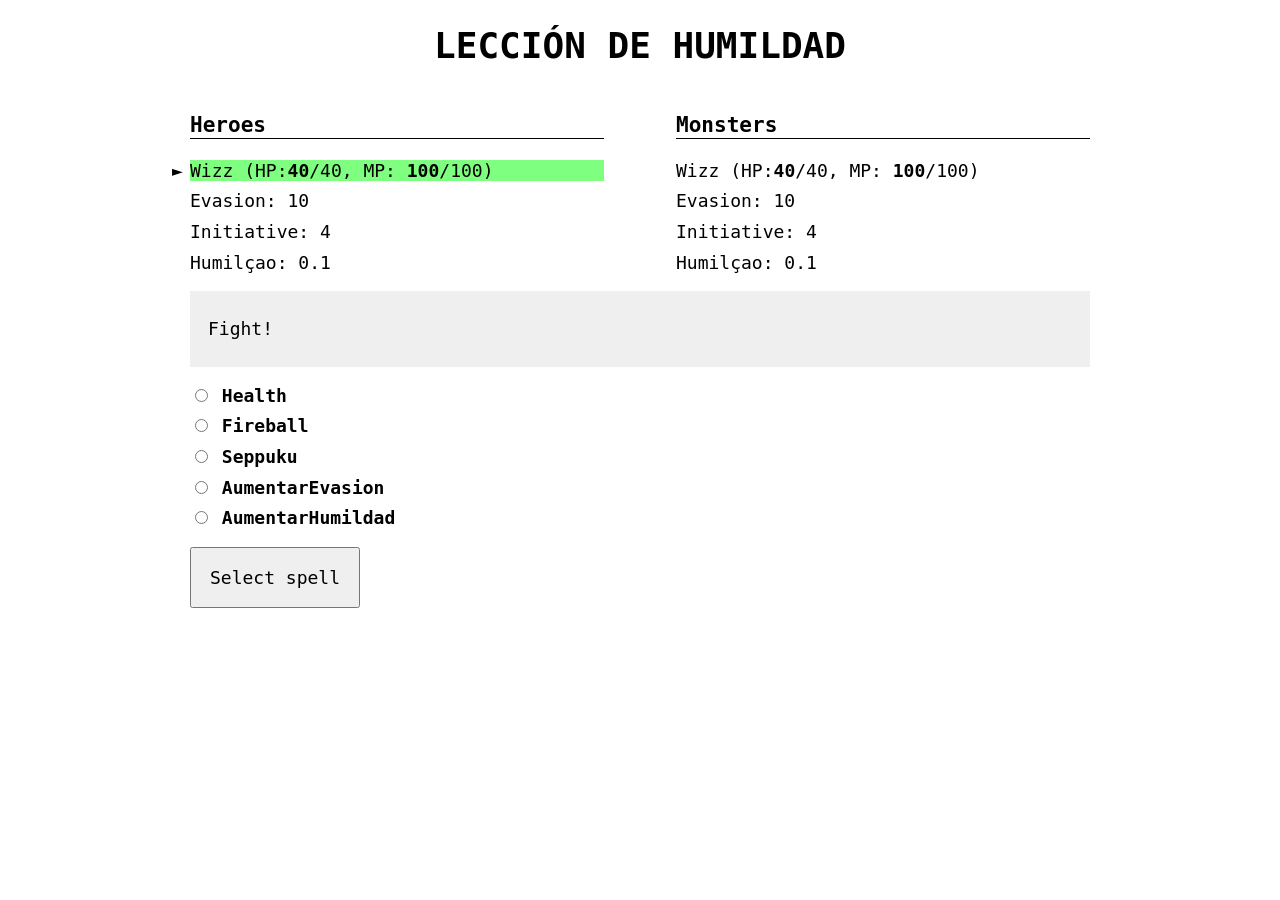
<file: index.html>
<!doctype html>
<html>
<head>
    <title>Batalla RPG</title>
    <meta charset="utf-8">

    <link rel="stylesheet" href="styles.css" type="text/css">

    <script src="js/main.js"></script>
</head>
<body>
    <h1>LECCIÓN DE HUMILDAD</h1>
    <main>
        <section class="parties">
            <section id="heroes" class="party">
                <h1>Heroes</h1>
                <ul class="character-list"></ul>
            </section>
            <section id="monsters" class="party">
                <h1>Monsters</h1>
                <ul class="character-list"></ul>
            </section>
        </section><!-- parties -->

        <section class="info">
            <p id="battle-info">Fight!</p>
        </section><!-- info -->

        <section class="battle-menu">
            

            <form name="select-spell" style="display:inline">
                <ul class="choices"></ul>

                <p><button type="submit">Select spell</button> 
                </p>
            </form>

            <form name="select-target" style="display:inline">
                <ul class="choices"></ul>

                <p><button type="submit">Select target</button> or
                    <a href="#" class="cancel">Cancel</a>
                </p>
            </form>
        </section>
    </main>
</body>
</html>
</file>
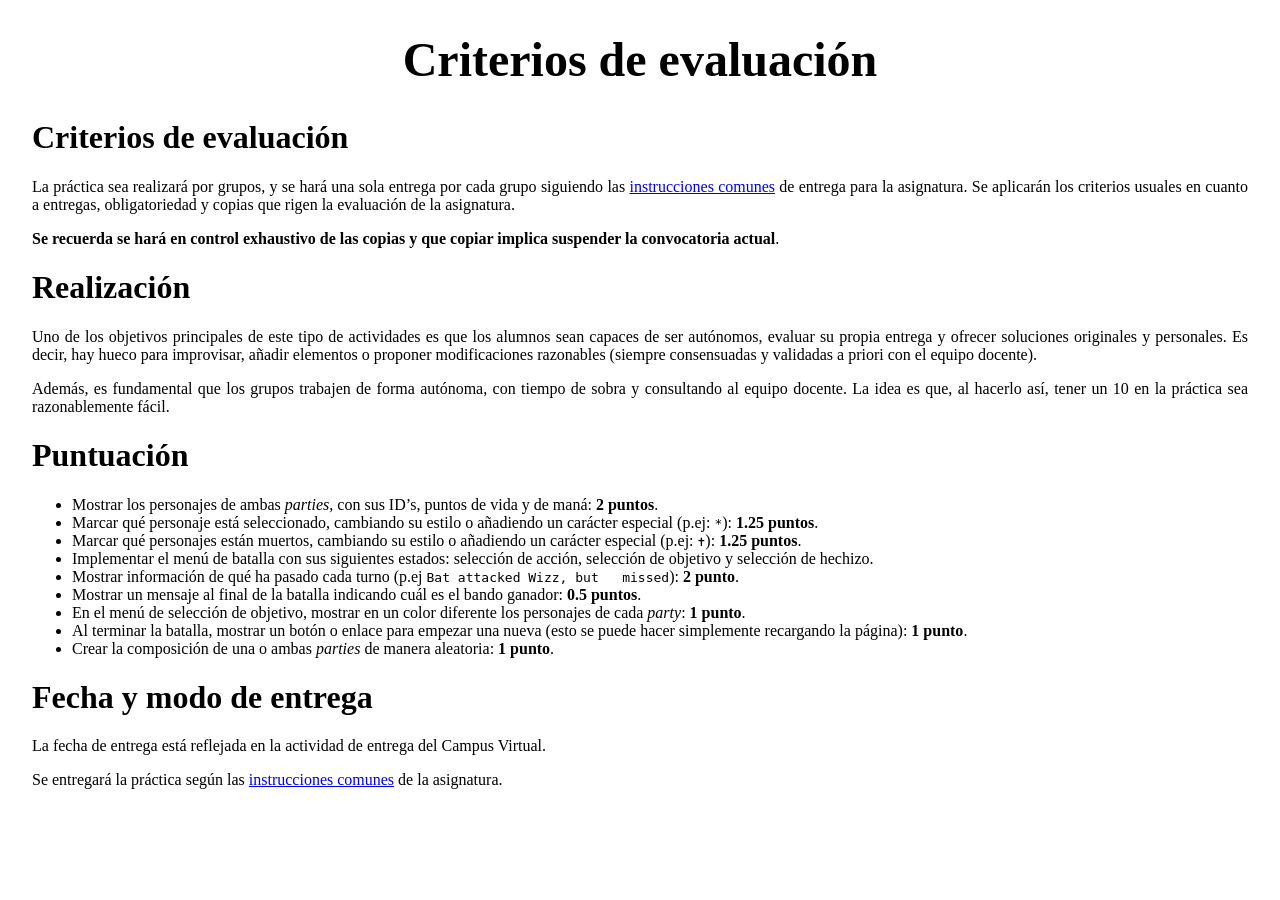
<file: criterios_evaluacion.html>
<!DOCTYPE html PUBLIC "-//W3C//DTD XHTML 1.0 Transitional//EN" "http://www.w3.org/TR/xhtml1/DTD/xhtml1-transitional.dtd">
<html xmlns="http://www.w3.org/1999/xhtml">
<head>
  <meta http-equiv="Content-Type" content="text/html; charset=utf-8" />
  <meta http-equiv="Content-Style-Type" content="text/css" />
  <meta name="generator" content="pandoc" />
  <title>Criterios de evaluación</title>
  <style type="text/css">code{white-space: pre;}</style>
  <link rel="stylesheet" href="docs.css" type="text/css" />
  <script src="https://cdn.mathjax.org/mathjax/latest/MathJax.js?config=TeX-AMS_CHTML-full" type="text/javascript"></script>
</head>
<body>
<div id="header">
<h1 class="title">Criterios de evaluación</h1>
</div>
<h1 id="criterios-de-evaluación">Criterios de evaluación</h1>
<p>La práctica sea realizará por grupos, y se hará una sola entrega por cada grupo siguiendo las <a href="https://clnznr.github.io/pvli2017/website/general/criterios_evaluacion.html">instrucciones comunes</a> de entrega para la asignatura. Se aplicarán los criterios usuales en cuanto a entregas, obligatoriedad y copias que rigen la evaluación de la asignatura.</p>
<p><strong>Se recuerda se hará en control exhaustivo de las copias y que copiar implica suspender la convocatoria actual</strong>.</p>
<h1 id="realización">Realización</h1>
<p>Uno de los objetivos principales de este tipo de actividades es que los alumnos sean capaces de ser autónomos, evaluar su propia entrega y ofrecer soluciones originales y personales. Es decir, hay hueco para improvisar, añadir elementos o proponer modificaciones razonables (siempre consensuadas y validadas a priori con el equipo docente).</p>
<p>Además, es fundamental que los grupos trabajen de forma autónoma, con tiempo de sobra y consultando al equipo docente. La idea es que, al hacerlo así, tener un 10 en la práctica sea razonablemente fácil.</p>
<h1 id="puntuación">Puntuación</h1>
<ul>
<li>Mostrar los personajes de ambas <em>parties</em>, con sus ID’s, puntos de vida y de maná: <strong>2 puntos</strong>.</li>
<li>Marcar qué personaje está seleccionado, cambiando su estilo o añadiendo un carácter especial (p.ej: <code>*</code>): <strong>1.25 puntos</strong>.</li>
<li>Marcar qué personajes están muertos, cambiando su estilo o añadiendo un carácter especial (p.ej: <code>✝</code>): <strong>1.25 puntos</strong>.</li>
<li>Implementar el menú de batalla con sus siguientes estados: selección de acción, selección de objetivo y selección de hechizo.</li>
<li>Mostrar información de qué ha pasado cada turno (p.ej <code>Bat attacked Wizz, but   missed</code>): <strong>2 punto</strong>.</li>
<li>Mostrar un mensaje al final de la batalla indicando cuál es el bando ganador: <strong>0.5 puntos</strong>.</li>
<li>En el menú de selección de objetivo, mostrar en un color diferente los personajes de cada <em>party</em>: <strong>1 punto</strong>.</li>
<li>Al terminar la batalla, mostrar un botón o enlace para empezar una nueva (esto se puede hacer simplemente recargando la página): <strong>1 punto</strong>.</li>
<li>Crear la composición de una o ambas <em>parties</em> de manera aleatoria: <strong>1 punto</strong>.</li>
</ul>
<h1 id="fecha-y-modo-de-entrega">Fecha y modo de entrega</h1>
<p>La fecha de entrega está reflejada en la actividad de entrega del Campus Virtual.</p>
<p>Se entregará la práctica según las <a href="https://clnznr.github.io/pvli2017/website/general/criterios_evaluacion.html">instrucciones comunes</a> de la asignatura.</p>
</body>
</html>
</file>
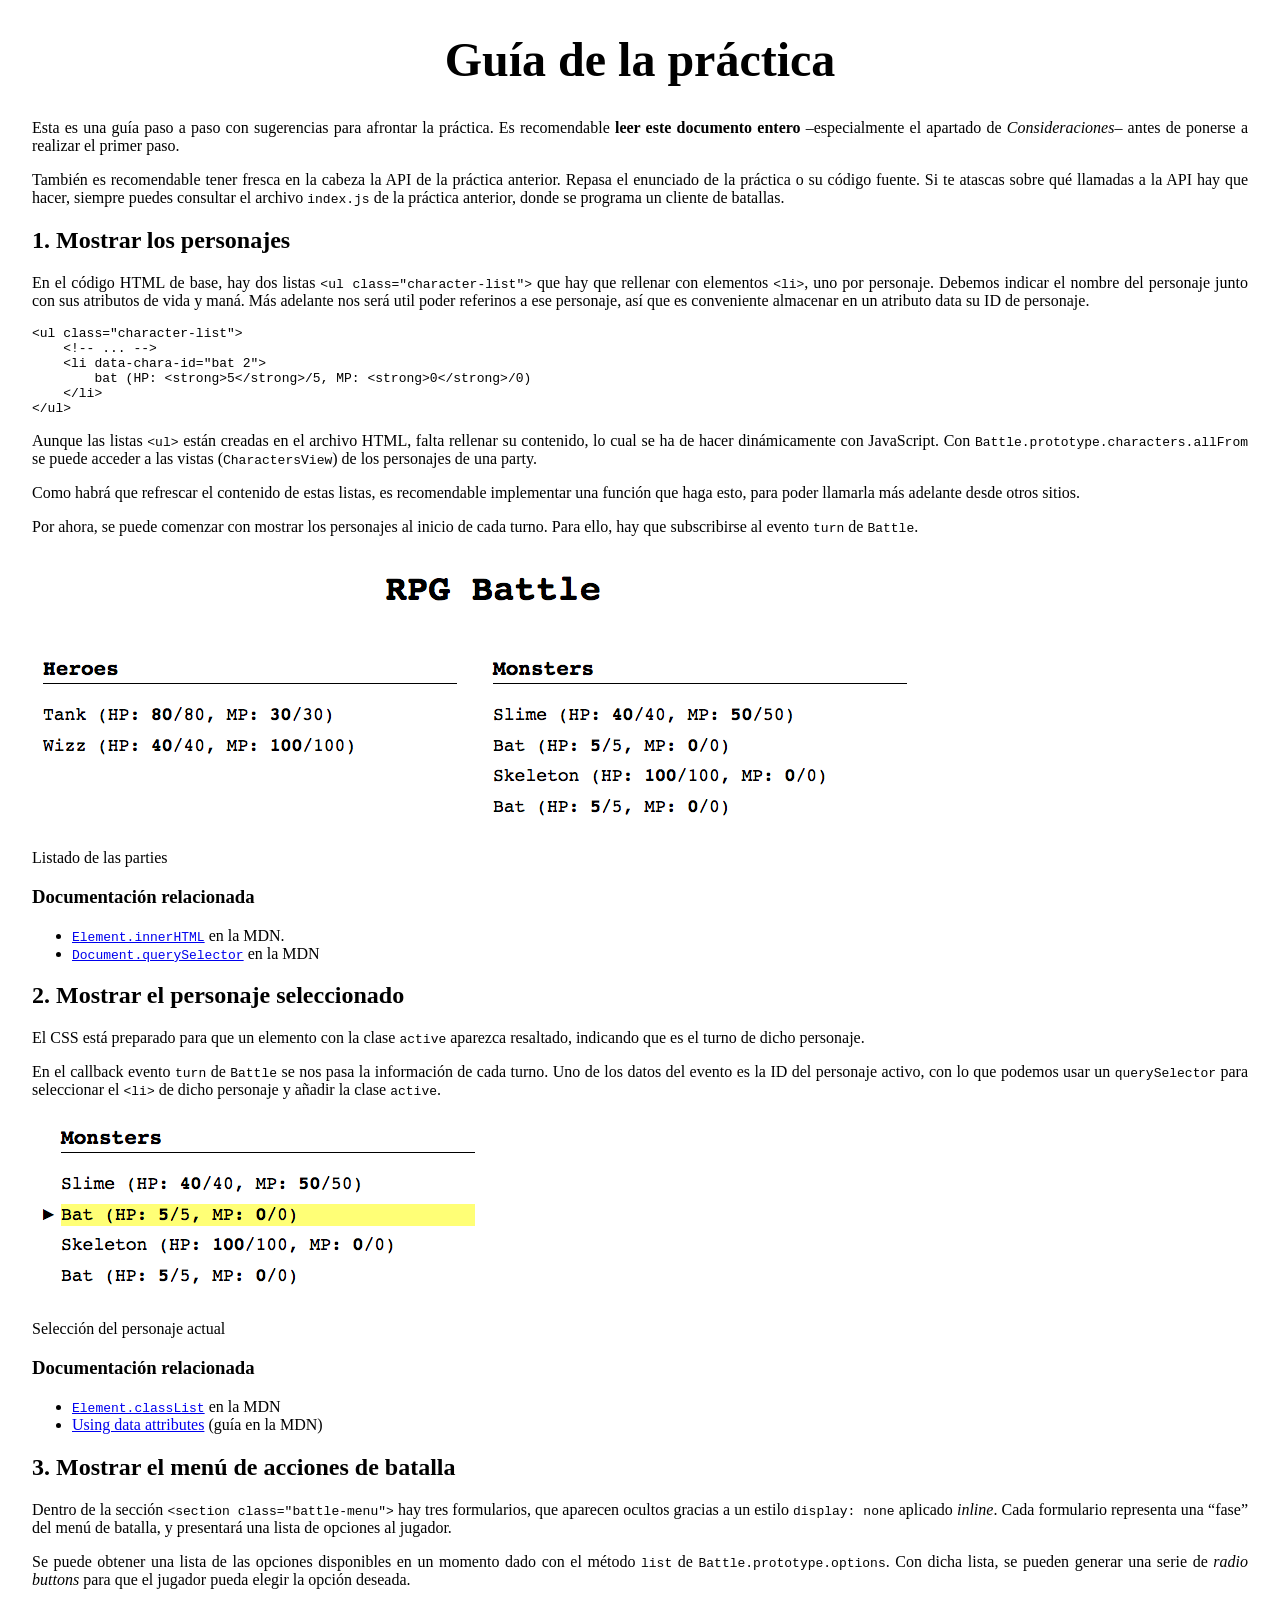
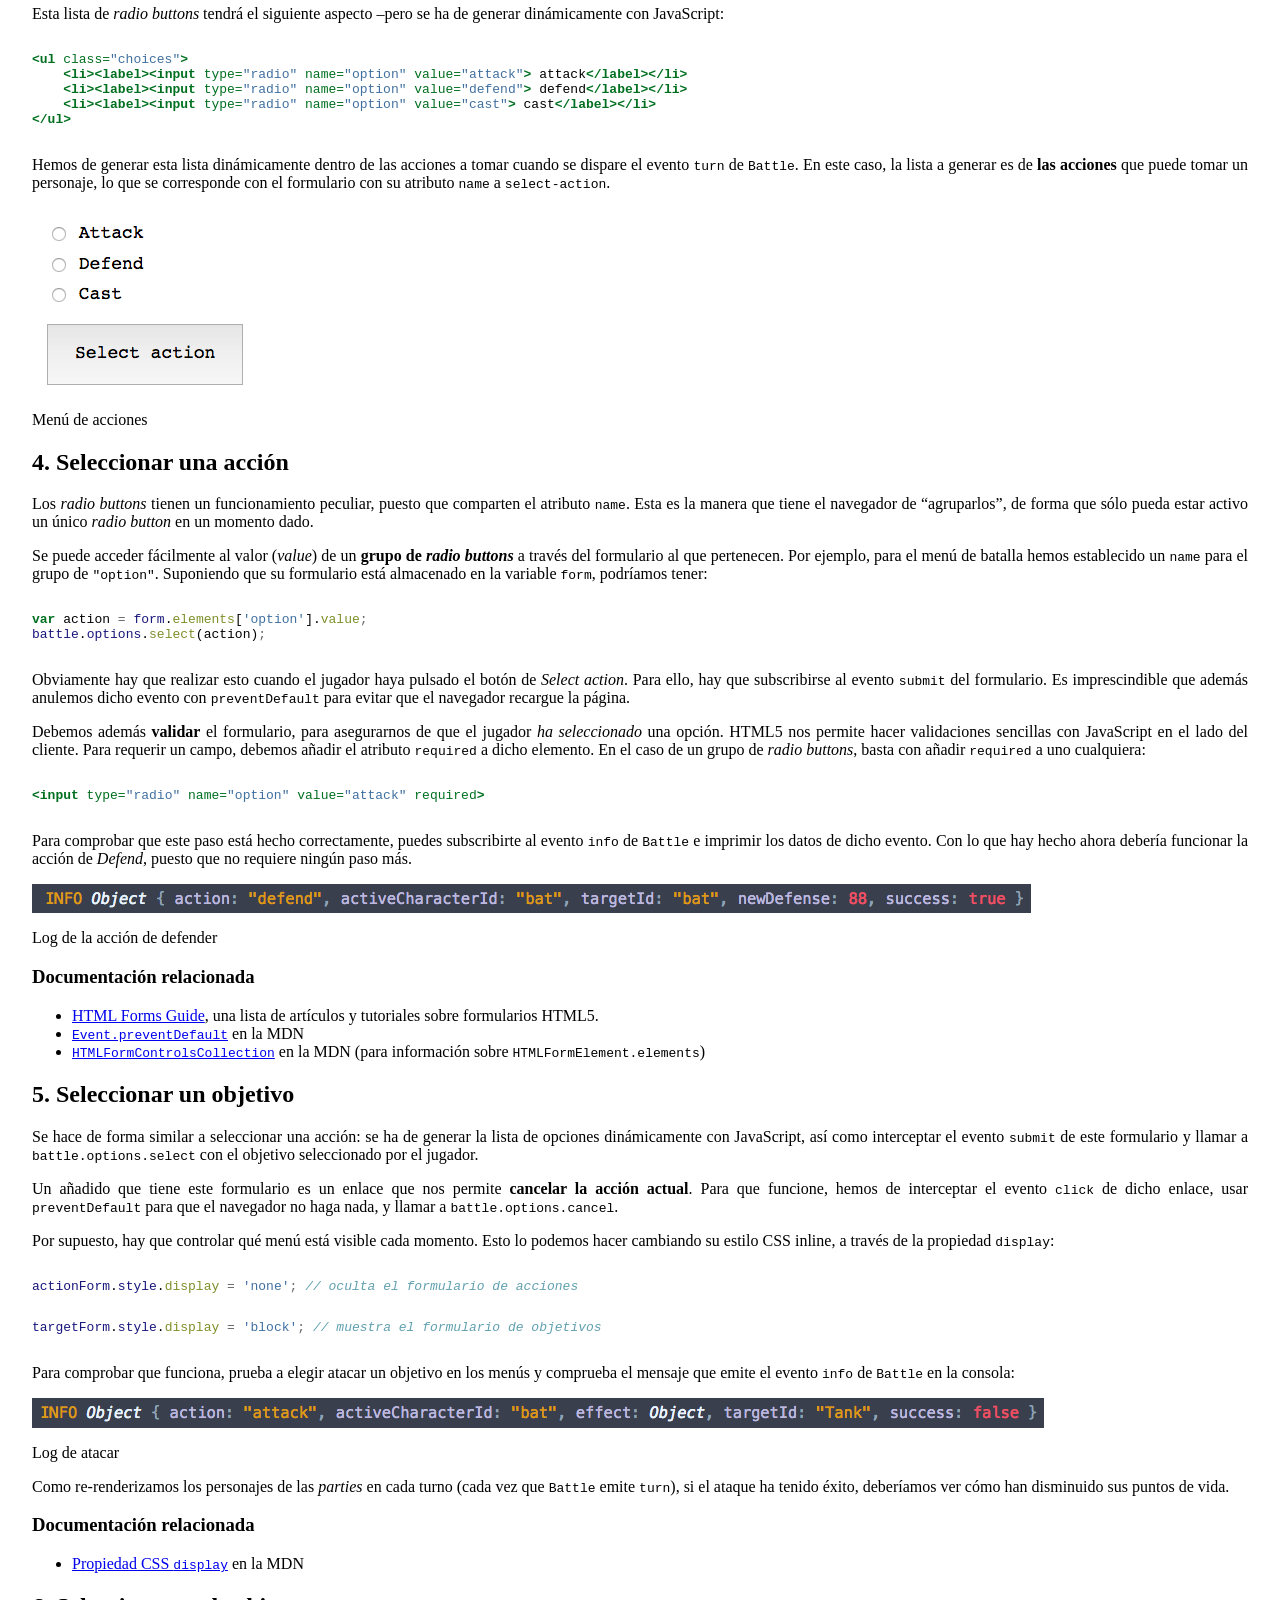
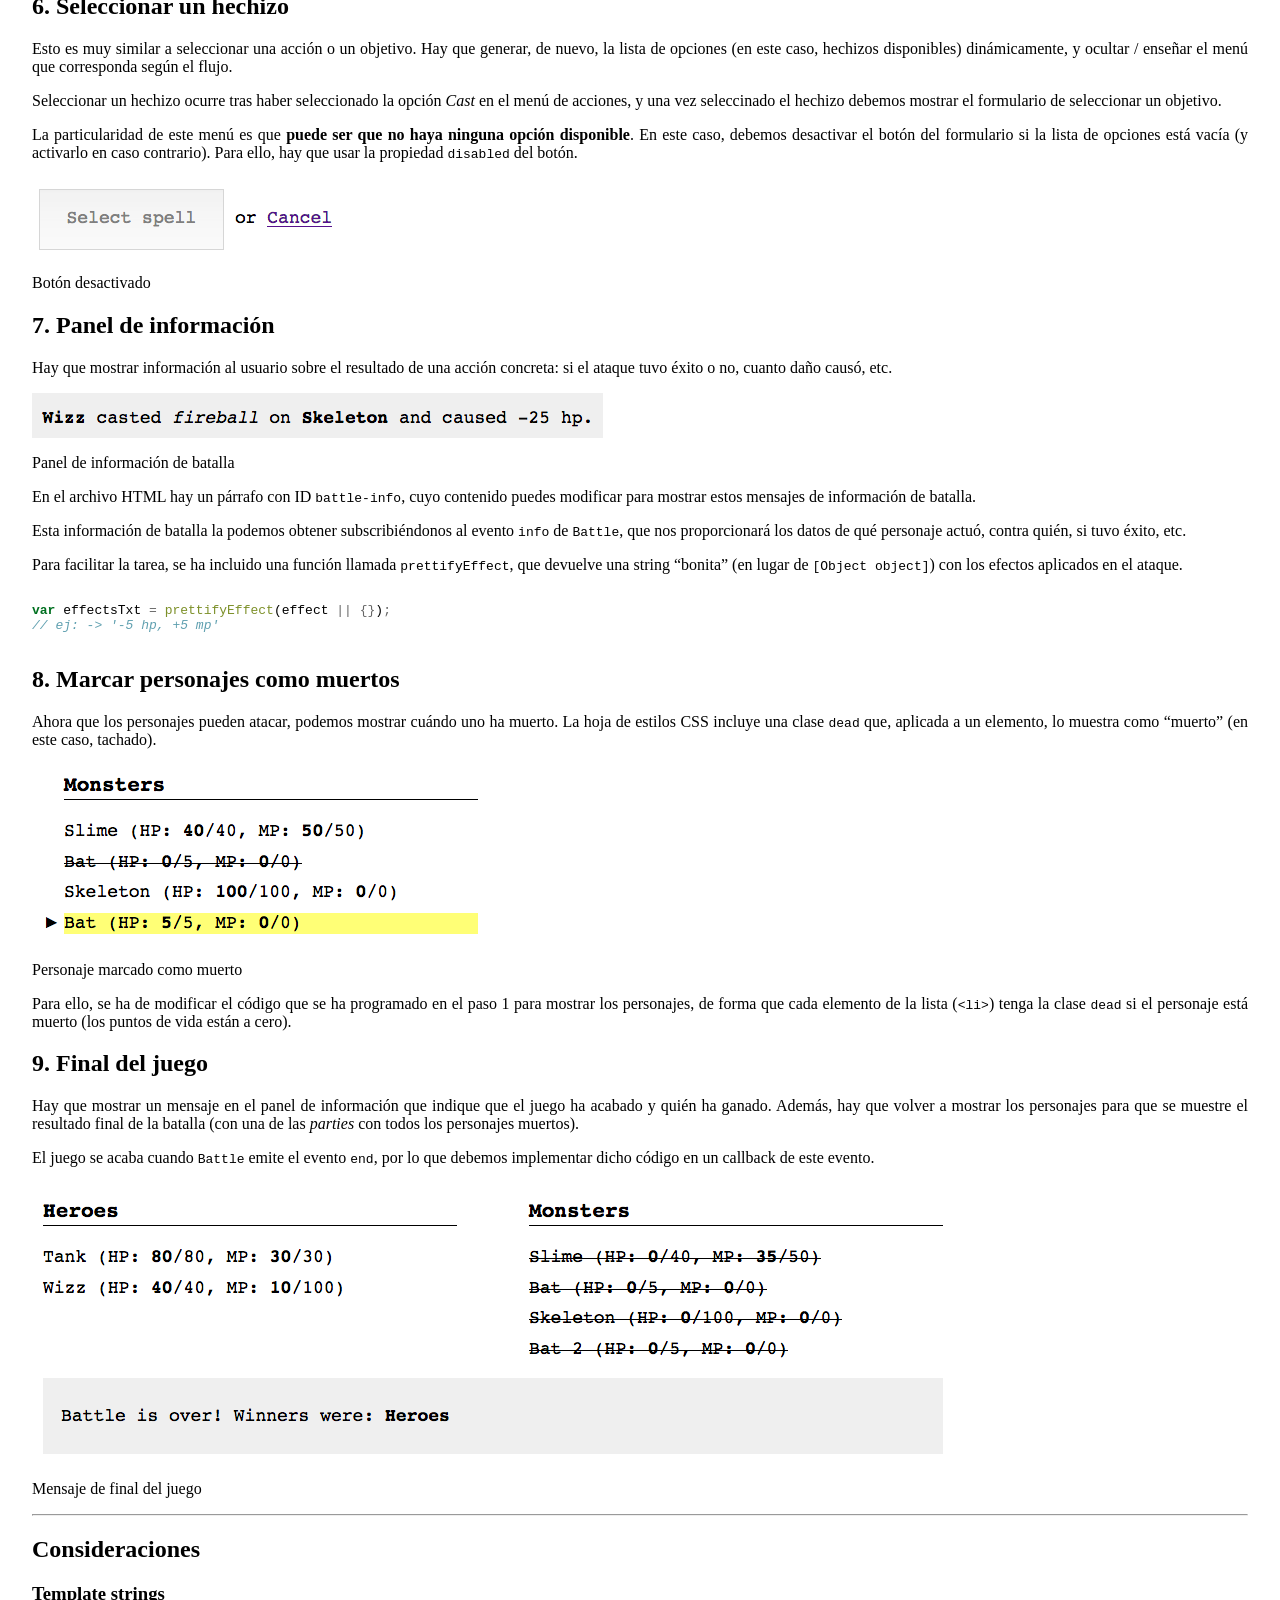
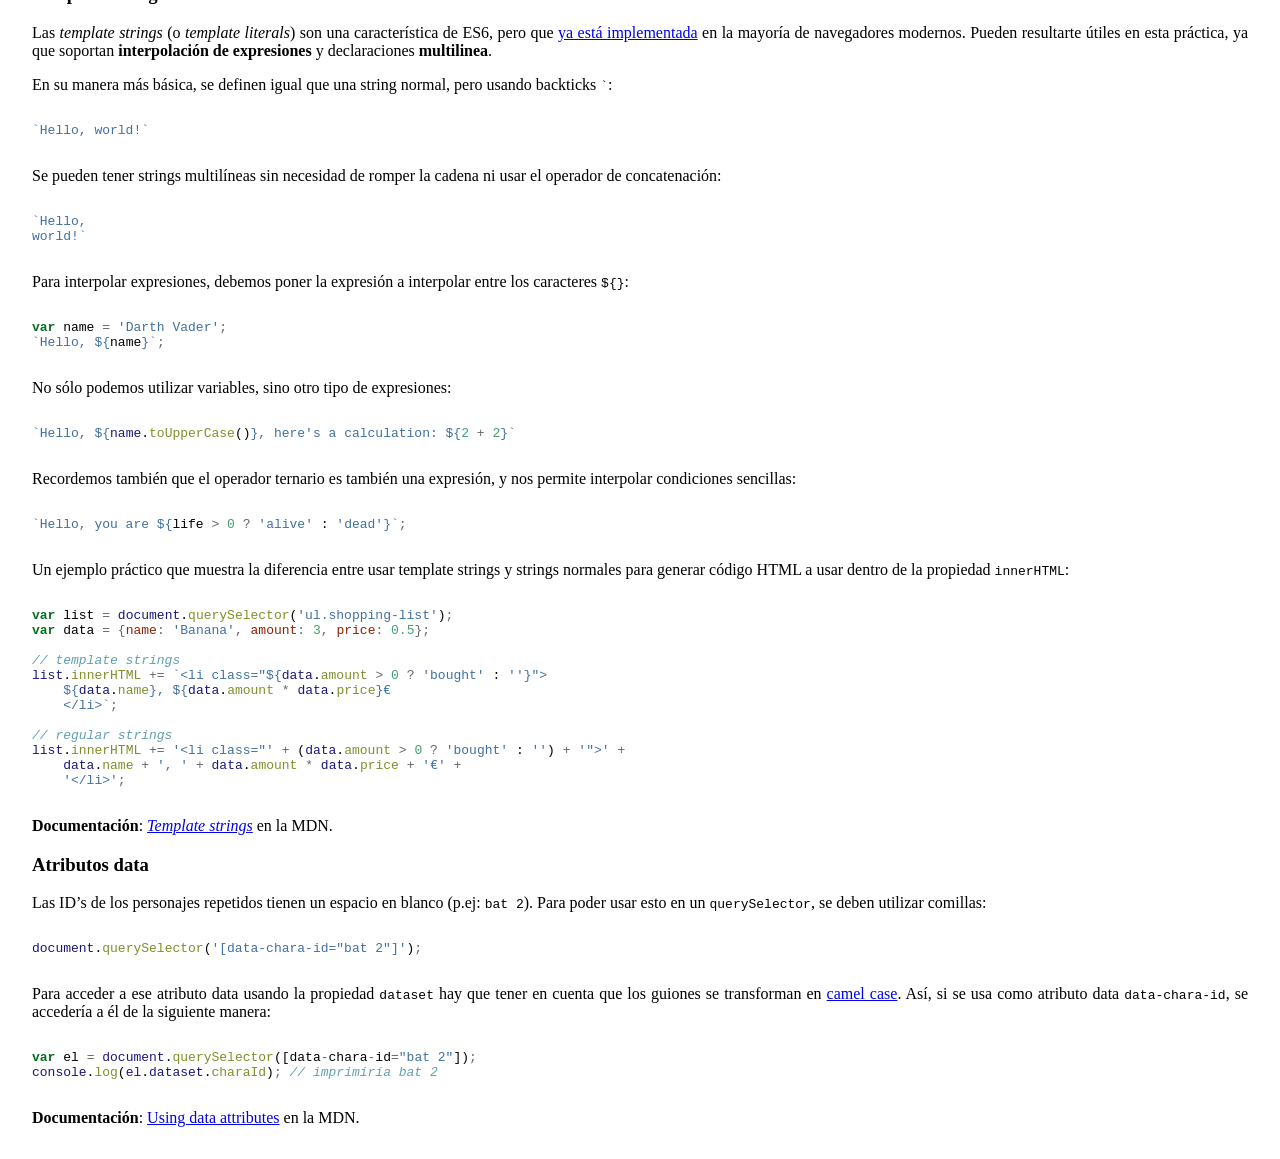
<file: GUIDE.html>
<!DOCTYPE html PUBLIC "-//W3C//DTD XHTML 1.0 Transitional//EN" "http://www.w3.org/TR/xhtml1/DTD/xhtml1-transitional.dtd">
<html xmlns="http://www.w3.org/1999/xhtml">
<head>
  <meta http-equiv="Content-Type" content="text/html; charset=utf-8" />
  <meta http-equiv="Content-Style-Type" content="text/css" />
  <meta name="generator" content="pandoc" />
  <title>Guía de la práctica</title>
  <style type="text/css">code{white-space: pre;}</style>
  <style type="text/css">
div.sourceCode { overflow-x: auto; }
table.sourceCode, tr.sourceCode, td.lineNumbers, td.sourceCode {
  margin: 0; padding: 0; vertical-align: baseline; border: none; }
table.sourceCode { width: 100%; line-height: 100%; }
td.lineNumbers { text-align: right; padding-right: 4px; padding-left: 4px; color: #aaaaaa; border-right: 1px solid #aaaaaa; }
td.sourceCode { padding-left: 5px; }
code > span.kw { color: #007020; font-weight: bold; } /* Keyword */
code > span.dt { color: #902000; } /* DataType */
code > span.dv { color: #40a070; } /* DecVal */
code > span.bn { color: #40a070; } /* BaseN */
code > span.fl { color: #40a070; } /* Float */
code > span.ch { color: #4070a0; } /* Char */
code > span.st { color: #4070a0; } /* String */
code > span.co { color: #60a0b0; font-style: italic; } /* Comment */
code > span.ot { color: #007020; } /* Other */
code > span.al { color: #ff0000; font-weight: bold; } /* Alert */
code > span.fu { color: #06287e; } /* Function */
code > span.er { color: #ff0000; font-weight: bold; } /* Error */
code > span.wa { color: #60a0b0; font-weight: bold; font-style: italic; } /* Warning */
code > span.cn { color: #880000; } /* Constant */
code > span.sc { color: #4070a0; } /* SpecialChar */
code > span.vs { color: #4070a0; } /* VerbatimString */
code > span.ss { color: #bb6688; } /* SpecialString */
code > span.im { } /* Import */
code > span.va { color: #19177c; } /* Variable */
code > span.cf { color: #007020; font-weight: bold; } /* ControlFlow */
code > span.op { color: #666666; } /* Operator */
code > span.bu { } /* BuiltIn */
code > span.ex { } /* Extension */
code > span.pp { color: #bc7a00; } /* Preprocessor */
code > span.at { color: #7d9029; } /* Attribute */
code > span.do { color: #ba2121; font-style: italic; } /* Documentation */
code > span.an { color: #60a0b0; font-weight: bold; font-style: italic; } /* Annotation */
code > span.cv { color: #60a0b0; font-weight: bold; font-style: italic; } /* CommentVar */
code > span.in { color: #60a0b0; font-weight: bold; font-style: italic; } /* Information */
  </style>
  <link rel="stylesheet" href="docs.css" type="text/css" />
  <script src="https://cdn.mathjax.org/mathjax/latest/MathJax.js?config=TeX-AMS_CHTML-full" type="text/javascript"></script>
</head>
<body>
<div id="header">
<h1 class="title">Guía de la práctica</h1>
</div>
<p>Esta es una guía paso a paso con sugerencias para afrontar la práctica. Es recomendable <strong>leer este documento entero</strong> –especialmente el apartado de <em>Consideraciones</em>– antes de ponerse a realizar el primer paso.</p>
<p>También es recomendable tener fresca en la cabeza la API de la práctica anterior. Repasa el enunciado de la práctica o su código fuente. Si te atascas sobre qué llamadas a la API hay que hacer, siempre puedes consultar el archivo <code>index.js</code> de la práctica anterior, donde se programa un cliente de batallas.</p>
<h2 id="mostrar-los-personajes">1. Mostrar los personajes</h2>
<p>En el código HTML de base, hay dos listas <code>&lt;ul class=&quot;character-list&quot;&gt;</code> que hay que rellenar con elementos <code>&lt;li&gt;</code>, uno por personaje. Debemos indicar el nombre del personaje junto con sus atributos de vida y maná. Más adelante nos será util poder referinos a ese personaje, así que es conveniente almacenar en un atributo data su ID de personaje.</p>
<pre><code>&lt;ul class=&quot;character-list&quot;&gt;
    &lt;!-- ... --&gt;
    &lt;li data-chara-id=&quot;bat 2&quot;&gt;
        bat (HP: &lt;strong&gt;5&lt;/strong&gt;/5, MP: &lt;strong&gt;0&lt;/strong&gt;/0)
    &lt;/li&gt;
&lt;/ul&gt;</code></pre>
<p>Aunque las listas <code>&lt;ul&gt;</code> están creadas en el archivo HTML, falta rellenar su contenido, lo cual se ha de hacer dinámicamente con JavaScript. Con <code>Battle.prototype.characters.allFrom</code> se puede acceder a las vistas (<code>CharactersView</code>) de los personajes de una party.</p>
<p>Como habrá que refrescar el contenido de estas listas, es recomendable implementar una función que haga esto, para poder llamarla más adelante desde otros sitios.</p>
<p>Por ahora, se puede comenzar con mostrar los personajes al inicio de cada turno. Para ello, hay que subscribirse al evento <code>turn</code> de <code>Battle</code>.</p>
<div class="figure">
<img src="doc-images/parties.png" alt="Listado de las parties" />
<p class="caption">Listado de las parties</p>
</div>
<h3 id="documentación-relacionada">Documentación relacionada</h3>
<ul>
<li><a href="https://developer.mozilla.org/en-US/docs/Web/API/Element/innerHTML"><code>Element.innerHTML</code></a> en la MDN.</li>
<li><a href="https://developer.mozilla.org/en-US/docs/Web/API/Document/querySelector"><code>Document.querySelector</code></a> en la MDN</li>
</ul>
<h2 id="mostrar-el-personaje-seleccionado">2. Mostrar el personaje seleccionado</h2>
<p>El CSS está preparado para que un elemento con la clase <code>active</code> aparezca resaltado, indicando que es el turno de dicho personaje.</p>
<p>En el callback evento <code>turn</code> de <code>Battle</code> se nos pasa la información de cada turno. Uno de los datos del evento es la ID del personaje activo, con lo que podemos usar un <code>querySelector</code> para seleccionar el <code>&lt;li&gt;</code> de dicho personaje y añadir la clase <code>active</code>.</p>
<div class="figure">
<img src="doc-images/highlight_current_chara.png" alt="Selección del personaje actual" />
<p class="caption">Selección del personaje actual</p>
</div>
<h3 id="documentación-relacionada-1">Documentación relacionada</h3>
<ul>
<li><a href="https://developer.mozilla.org/en/docs/Web/API/Element/classList"><code>Element.classList</code></a> en la MDN</li>
<li><a href="https://developer.mozilla.org/en/docs/Web/Guide/HTML/Using_data_attributes">Using data attributes</a> (guía en la MDN)</li>
</ul>
<h2 id="mostrar-el-menú-de-acciones-de-batalla">3. Mostrar el menú de acciones de batalla</h2>
<p>Dentro de la sección <code>&lt;section class=&quot;battle-menu&quot;&gt;</code> hay tres formularios, que aparecen ocultos gracias a un estilo <code>display: none</code> aplicado <em>inline</em>. Cada formulario representa una “fase” del menú de batalla, y presentará una lista de opciones al jugador.</p>
<p>Se puede obtener una lista de las opciones disponibles en un momento dado con el método <code>list</code> de <code>Battle.prototype.options</code>. Con dicha lista, se pueden generar una serie de <em>radio buttons</em> para que el jugador pueda elegir la opción deseada.</p>
<p>Esta lista de <em>radio buttons</em> tendrá el siguiente aspecto –pero se ha de generar dinámicamente con JavaScript:</p>
<div class="sourceCode"><pre class="sourceCode html"><code class="sourceCode html"><span class="kw">&lt;ul</span><span class="ot"> class=</span><span class="st">&quot;choices&quot;</span><span class="kw">&gt;</span>
    <span class="kw">&lt;li&gt;&lt;label&gt;&lt;input</span><span class="ot"> type=</span><span class="st">&quot;radio&quot;</span><span class="ot"> name=</span><span class="st">&quot;option&quot;</span><span class="ot"> value=</span><span class="st">&quot;attack&quot;</span><span class="kw">&gt;</span> attack<span class="kw">&lt;/label&gt;&lt;/li&gt;</span>
    <span class="kw">&lt;li&gt;&lt;label&gt;&lt;input</span><span class="ot"> type=</span><span class="st">&quot;radio&quot;</span><span class="ot"> name=</span><span class="st">&quot;option&quot;</span><span class="ot"> value=</span><span class="st">&quot;defend&quot;</span><span class="kw">&gt;</span> defend<span class="kw">&lt;/label&gt;&lt;/li&gt;</span>
    <span class="kw">&lt;li&gt;&lt;label&gt;&lt;input</span><span class="ot"> type=</span><span class="st">&quot;radio&quot;</span><span class="ot"> name=</span><span class="st">&quot;option&quot;</span><span class="ot"> value=</span><span class="st">&quot;cast&quot;</span><span class="kw">&gt;</span> cast<span class="kw">&lt;/label&gt;&lt;/li&gt;</span>
<span class="kw">&lt;/ul&gt;</span></code></pre></div>
<p>Hemos de generar esta lista dinámicamente dentro de las acciones a tomar cuando se dispare el evento <code>turn</code> de <code>Battle</code>. En este caso, la lista a generar es de <strong>las acciones</strong> que puede tomar un personaje, lo que se corresponde con el formulario con su atributo <code>name</code> a <code>select-action</code>.</p>
<div class="figure">
<img src="doc-images/actions_menu.png" alt="Menú de acciones" />
<p class="caption">Menú de acciones</p>
</div>
<h2 id="seleccionar-una-acción">4. Seleccionar una acción</h2>
<p>Los <em>radio buttons</em> tienen un funcionamiento peculiar, puesto que comparten el atributo <code>name</code>. Esta es la manera que tiene el navegador de “agruparlos”, de forma que sólo pueda estar activo un único <em>radio button</em> en un momento dado.</p>
<p>Se puede acceder fácilmente al valor (<em>value</em>) de un <strong>grupo de <em>radio buttons</em></strong> a través del formulario al que pertenecen. Por ejemplo, para el menú de batalla hemos establecido un <code>name</code> para el grupo de <code>&quot;option&quot;</code>. Suponiendo que su formulario está almacenado en la variable <code>form</code>, podríamos tener:</p>
<div class="sourceCode"><pre class="sourceCode javascript"><code class="sourceCode javascript"><span class="kw">var</span> action <span class="op">=</span> <span class="va">form</span>.<span class="at">elements</span>[<span class="st">&#39;option&#39;</span>].<span class="at">value</span><span class="op">;</span>
<span class="va">battle</span>.<span class="va">options</span>.<span class="at">select</span>(action)<span class="op">;</span></code></pre></div>
<p>Obviamente hay que realizar esto cuando el jugador haya pulsado el botón de <em>Select action</em>. Para ello, hay que subscribirse al evento <code>submit</code> del formulario. Es imprescindible que además anulemos dicho evento con <code>preventDefault</code> para evitar que el navegador recargue la página.</p>
<p>Debemos además <strong>validar</strong> el formulario, para asegurarnos de que el jugador <em>ha seleccionado</em> una opción. HTML5 nos permite hacer validaciones sencillas con JavaScript en el lado del cliente. Para requerir un campo, debemos añadir el atributo <code>required</code> a dicho elemento. En el caso de un grupo de <em>radio buttons</em>, basta con añadir <code>required</code> a uno cualquiera:</p>
<div class="sourceCode"><pre class="sourceCode html"><code class="sourceCode html"><span class="kw">&lt;input</span><span class="ot"> type=</span><span class="st">&quot;radio&quot;</span><span class="ot"> name=</span><span class="st">&quot;option&quot;</span><span class="ot"> value=</span><span class="st">&quot;attack&quot;</span><span class="ot"> required</span><span class="kw">&gt;</span></code></pre></div>
<p>Para comprobar que este paso está hecho correctamente, puedes subscribirte al evento <code>info</code> de <code>Battle</code> e imprimir los datos de dicho evento. Con lo que hay hecho ahora debería funcionar la acción de <em>Defend</em>, puesto que no requiere ningún paso más.</p>
<div class="figure">
<img src="doc-images/defend_info.png" alt="Log de la acción de defender" />
<p class="caption">Log de la acción de defender</p>
</div>
<h3 id="documentación-relacionada-2">Documentación relacionada</h3>
<ul>
<li><a href="https://developer.mozilla.org/en-US/docs/Web/Guide/HTML/Forms">HTML Forms Guide</a>, una lista de artículos y tutoriales sobre formularios HTML5.</li>
<li><a href="https://developer.mozilla.org/en/docs/Web/API/Event/preventDefault"><code>Event.preventDefault</code></a> en la MDN</li>
<li><a href="https://developer.mozilla.org/en-US/docs/Web/API/HTMLFormControlsCollection"><code>HTMLFormControlsCollection</code></a> en la MDN (para información sobre <code>HTMLFormElement.elements</code>)</li>
</ul>
<h2 id="seleccionar-un-objetivo">5. Seleccionar un objetivo</h2>
<p>Se hace de forma similar a seleccionar una acción: se ha de generar la lista de opciones dinámicamente con JavaScript, así como interceptar el evento <code>submit</code> de este formulario y llamar a <code>battle.options.select</code> con el objetivo seleccionado por el jugador.</p>
<p>Un añadido que tiene este formulario es un enlace que nos permite <strong>cancelar la acción actual</strong>. Para que funcione, hemos de interceptar el evento <code>click</code> de dicho enlace, usar <code>preventDefault</code> para que el navegador no haga nada, y llamar a <code>battle.options.cancel</code>.</p>
<p>Por supuesto, hay que controlar qué menú está visible cada momento. Esto lo podemos hacer cambiando su estilo CSS inline, a través de la propiedad <code>display</code>:</p>
<div class="sourceCode"><pre class="sourceCode javascript"><code class="sourceCode javascript"><span class="va">actionForm</span>.<span class="va">style</span>.<span class="at">display</span> <span class="op">=</span> <span class="st">&#39;none&#39;</span><span class="op">;</span> <span class="co">// oculta el formulario de acciones</span></code></pre></div>
<div class="sourceCode"><pre class="sourceCode javascript"><code class="sourceCode javascript"><span class="va">targetForm</span>.<span class="va">style</span>.<span class="at">display</span> <span class="op">=</span> <span class="st">&#39;block&#39;</span><span class="op">;</span> <span class="co">// muestra el formulario de objetivos</span></code></pre></div>
<p>Para comprobar que funciona, prueba a elegir atacar un objetivo en los menús y comprueba el mensaje que emite el evento <code>info</code> de <code>Battle</code> en la consola:</p>
<div class="figure">
<img src="doc-images/attack_info.png" alt="Log de atacar" />
<p class="caption">Log de atacar</p>
</div>
<p>Como re-renderizamos los personajes de las <em>parties</em> en cada turno (cada vez que <code>Battle</code> emite <code>turn</code>), si el ataque ha tenido éxito, deberíamos ver cómo han disminuido sus puntos de vida.</p>
<h3 id="documentación-relacionada-3">Documentación relacionada</h3>
<ul>
<li><a href="https://developer.mozilla.org/en-US/docs/Web/CSS/display">Propiedad CSS <code>display</code></a> en la MDN</li>
</ul>
<h2 id="seleccionar-un-hechizo">6. Seleccionar un hechizo</h2>
<p>Esto es muy similar a seleccionar una acción o un objetivo. Hay que generar, de nuevo, la lista de opciones (en este caso, hechizos disponibles) dinámicamente, y ocultar / enseñar el menú que corresponda según el flujo.</p>
<p>Seleccionar un hechizo ocurre tras haber seleccionado la opción <em>Cast</em> en el menú de acciones, y una vez seleccinado el hechizo debemos mostrar el formulario de seleccionar un objetivo.</p>
<p>La particularidad de este menú es que <strong>puede ser que no haya ninguna opción disponible</strong>. En este caso, debemos desactivar el botón del formulario si la lista de opciones está vacía (y activarlo en caso contrario). Para ello, hay que usar la propiedad <code>disabled</code> del botón.</p>
<div class="figure">
<img src="doc-images/disabled_spells.png" alt="Botón desactivado" />
<p class="caption">Botón desactivado</p>
</div>
<h2 id="panel-de-información">7. Panel de información</h2>
<p>Hay que mostrar información al usuario sobre el resultado de una acción concreta: si el ataque tuvo éxito o no, cuanto daño causó, etc.</p>
<div class="figure">
<img src="doc-images/info_panel.png" alt="Panel de información de batalla" />
<p class="caption">Panel de información de batalla</p>
</div>
<p>En el archivo HTML hay un párrafo con ID <code>battle-info</code>, cuyo contenido puedes modificar para mostrar estos mensajes de información de batalla.</p>
<p>Esta información de batalla la podemos obtener subscribiéndonos al evento <code>info</code> de <code>Battle</code>, que nos proporcionará los datos de qué personaje actuó, contra quién, si tuvo éxito, etc.</p>
<p>Para facilitar la tarea, se ha incluido una función llamada <code>prettifyEffect</code>, que devuelve una string “bonita” (en lugar de <code>[Object object]</code>) con los efectos aplicados en el ataque.</p>
<div class="sourceCode"><pre class="sourceCode javascript"><code class="sourceCode javascript"><span class="kw">var</span> effectsTxt <span class="op">=</span> <span class="at">prettifyEffect</span>(effect <span class="op">||</span> <span class="op">{}</span>)<span class="op">;</span>
<span class="co">// ej: -&gt; &#39;-5 hp, +5 mp&#39;</span></code></pre></div>
<h2 id="marcar-personajes-como-muertos">8. Marcar personajes como muertos</h2>
<p>Ahora que los personajes pueden atacar, podemos mostrar cuándo uno ha muerto. La hoja de estilos CSS incluye una clase <code>dead</code> que, aplicada a un elemento, lo muestra como “muerto” (en este caso, tachado).</p>
<div class="figure">
<img src="doc-images/death.png" alt="Personaje marcado como muerto" />
<p class="caption">Personaje marcado como muerto</p>
</div>
<p>Para ello, se ha de modificar el código que se ha programado en el paso 1 para mostrar los personajes, de forma que cada elemento de la lista (<code>&lt;li&gt;</code>) tenga la clase <code>dead</code> si el personaje está muerto (los puntos de vida están a cero).</p>
<h2 id="final-del-juego">9. Final del juego</h2>
<p>Hay que mostrar un mensaje en el panel de información que indique que el juego ha acabado y quién ha ganado. Además, hay que volver a mostrar los personajes para que se muestre el resultado final de la batalla (con una de las <em>parties</em> con todos los personajes muertos).</p>
<p>El juego se acaba cuando <code>Battle</code> emite el evento <code>end</code>, por lo que debemos implementar dicho código en un callback de este evento.</p>
<div class="figure">
<img src="doc-images/end_game.png" alt="Mensaje de final del juego" />
<p class="caption">Mensaje de final del juego</p>
</div>
<hr />
<h2 id="consideraciones">Consideraciones</h2>
<h3 id="template-strings">Template strings</h3>
<p>Las <em>template strings</em> (o <em>template literals</em>) son una característica de ES6, pero que <a href="http://kangax.github.io/compat-table/es6/">ya está implementada</a> en la mayoría de navegadores modernos. Pueden resultarte útiles en esta práctica, ya que soportan <strong>interpolación de expresiones</strong> y declaraciones <strong>multilinea</strong>.</p>
<p>En su manera más básica, se definen igual que una string normal, pero usando backticks <code>`</code>:</p>
<div class="sourceCode"><pre class="sourceCode javascript"><code class="sourceCode javascript"><span class="vs">`Hello, world!`</span></code></pre></div>
<p>Se pueden tener strings multilíneas sin necesidad de romper la cadena ni usar el operador de concatenación:</p>
<div class="sourceCode"><pre class="sourceCode javascript"><code class="sourceCode javascript"><span class="vs">`Hello,</span>
<span class="vs">world!`</span></code></pre></div>
<p>Para interpolar expresiones, debemos poner la expresión a interpolar entre los caracteres <code>${}</code>:</p>
<div class="sourceCode"><pre class="sourceCode javascript"><code class="sourceCode javascript"><span class="kw">var</span> name <span class="op">=</span> <span class="st">&#39;Darth Vader&#39;</span><span class="op">;</span>
<span class="vs">`Hello, </span><span class="sc">${</span>name<span class="sc">}</span><span class="vs">`</span><span class="op">;</span></code></pre></div>
<p>No sólo podemos utilizar variables, sino otro tipo de expresiones:</p>
<div class="sourceCode"><pre class="sourceCode javascript"><code class="sourceCode javascript"><span class="vs">`Hello, </span><span class="sc">${</span><span class="va">name</span>.<span class="at">toUpperCase</span>()<span class="sc">}</span><span class="vs">, here&#39;s a calculation: </span><span class="sc">${</span><span class="dv">2</span> <span class="op">+</span> <span class="dv">2</span><span class="sc">}</span><span class="vs">`</span></code></pre></div>
<p>Recordemos también que el operador ternario es también una expresión, y nos permite interpolar condiciones sencillas:</p>
<div class="sourceCode"><pre class="sourceCode javascript"><code class="sourceCode javascript"><span class="vs">`Hello, you are </span><span class="sc">${</span>life <span class="op">&gt;</span> <span class="dv">0</span> <span class="op">?</span> <span class="st">&#39;alive&#39;</span> : <span class="st">&#39;dead&#39;</span><span class="sc">}</span><span class="vs">`</span><span class="op">;</span></code></pre></div>
<p>Un ejemplo práctico que muestra la diferencia entre usar template strings y strings normales para generar código HTML a usar dentro de la propiedad <code>innerHTML</code>:</p>
<div class="sourceCode"><pre class="sourceCode javascript"><code class="sourceCode javascript"><span class="kw">var</span> list <span class="op">=</span> <span class="va">document</span>.<span class="at">querySelector</span>(<span class="st">&#39;ul.shopping-list&#39;</span>)<span class="op">;</span>
<span class="kw">var</span> data <span class="op">=</span> <span class="op">{</span><span class="dt">name</span><span class="op">:</span> <span class="st">&#39;Banana&#39;</span><span class="op">,</span> <span class="dt">amount</span><span class="op">:</span> <span class="dv">3</span><span class="op">,</span> <span class="dt">price</span><span class="op">:</span> <span class="fl">0.5</span><span class="op">};</span>

<span class="co">// template strings</span>
<span class="va">list</span>.<span class="at">innerHTML</span> <span class="op">+=</span> <span class="vs">`&lt;li class=&quot;</span><span class="sc">${</span><span class="va">data</span>.<span class="at">amount</span> <span class="op">&gt;</span> <span class="dv">0</span> <span class="op">?</span> <span class="st">&#39;bought&#39;</span> : <span class="st">&#39;&#39;</span><span class="sc">}</span><span class="vs">&quot;&gt;</span>
<span class="vs">    </span><span class="sc">${</span><span class="va">data</span>.<span class="at">name</span><span class="sc">}</span><span class="vs">, </span><span class="sc">${</span><span class="va">data</span>.<span class="at">amount</span> <span class="op">*</span> <span class="va">data</span>.<span class="at">price</span><span class="sc">}</span><span class="vs">€</span>
<span class="vs">    &lt;/li&gt;`</span><span class="op">;</span>

<span class="co">// regular strings</span>
<span class="va">list</span>.<span class="at">innerHTML</span> <span class="op">+=</span> <span class="st">&#39;&lt;li class=&quot;&#39;</span> <span class="op">+</span> (<span class="va">data</span>.<span class="at">amount</span> <span class="op">&gt;</span> <span class="dv">0</span> <span class="op">?</span> <span class="st">&#39;bought&#39;</span> : <span class="st">&#39;&#39;</span>) <span class="op">+</span> <span class="st">&#39;&quot;&gt;&#39;</span> <span class="op">+</span>
    <span class="va">data</span>.<span class="at">name</span> <span class="op">+</span> <span class="st">&#39;, &#39;</span> <span class="op">+</span> <span class="va">data</span>.<span class="at">amount</span> <span class="op">*</span> <span class="va">data</span>.<span class="at">price</span> <span class="op">+</span> <span class="st">&#39;€&#39;</span> <span class="op">+</span>
    <span class="st">&#39;&lt;/li&gt;&#39;</span><span class="op">;</span></code></pre></div>
<p><strong>Documentación</strong>: <a href="https://developer.mozilla.org/en/docs/Web/JavaScript/Reference/Template_literals"><em>Template strings</em></a> en la MDN.</p>
<h3 id="atributos-data">Atributos data</h3>
<p>Las ID’s de los personajes repetidos tienen un espacio en blanco (p.ej: <code>bat 2</code>). Para poder usar esto en un <code>querySelector</code>, se deben utilizar comillas:</p>
<div class="sourceCode"><pre class="sourceCode javascript"><code class="sourceCode javascript"><span class="va">document</span>.<span class="at">querySelector</span>(<span class="st">&#39;[data-chara-id=&quot;bat 2&quot;]&#39;</span>)<span class="op">;</span></code></pre></div>
<p>Para acceder a ese atributo data usando la propiedad <code>dataset</code> hay que tener en cuenta que los guiones se transforman en <a href="https://en.wikipedia.org/wiki/Camel_case#Computer_programming">camel case</a>. Así, si se usa como atributo data <code>data-chara-id</code>, se accedería a él de la siguiente manera:</p>
<div class="sourceCode"><pre class="sourceCode javascript"><code class="sourceCode javascript"><span class="kw">var</span> el <span class="op">=</span> <span class="va">document</span>.<span class="at">querySelector</span>([data<span class="op">-</span>chara<span class="op">-</span>id<span class="op">=</span><span class="st">&quot;bat 2&quot;</span>])<span class="op">;</span>
<span class="va">console</span>.<span class="at">log</span>(<span class="va">el</span>.<span class="va">dataset</span>.<span class="at">charaId</span>)<span class="op">;</span> <span class="co">// imprimiría bat 2</span></code></pre></div>
<p><strong>Documentación</strong>: <a href="https://developer.mozilla.org/en/docs/Web/Guide/HTML/Using_data_attributes">Using data attributes</a> en la MDN.</p>
</body>
</html>
</file>
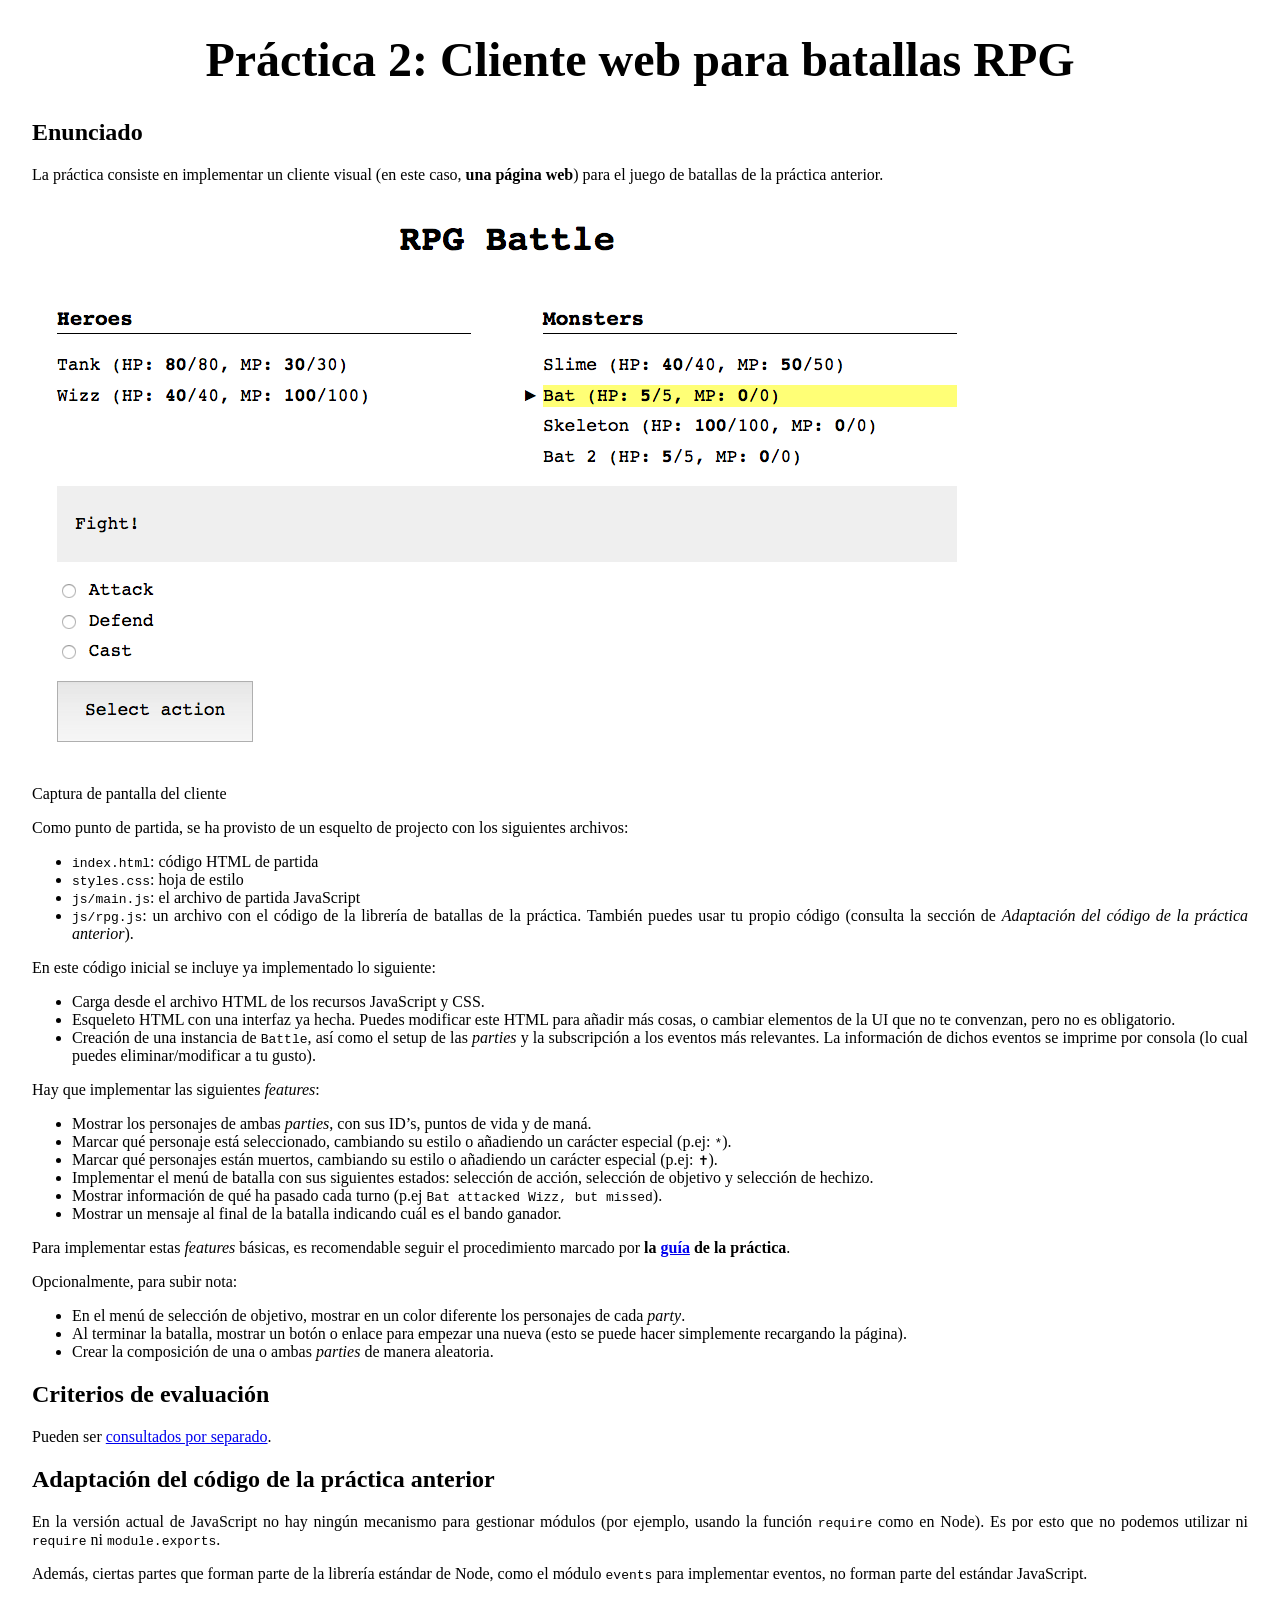
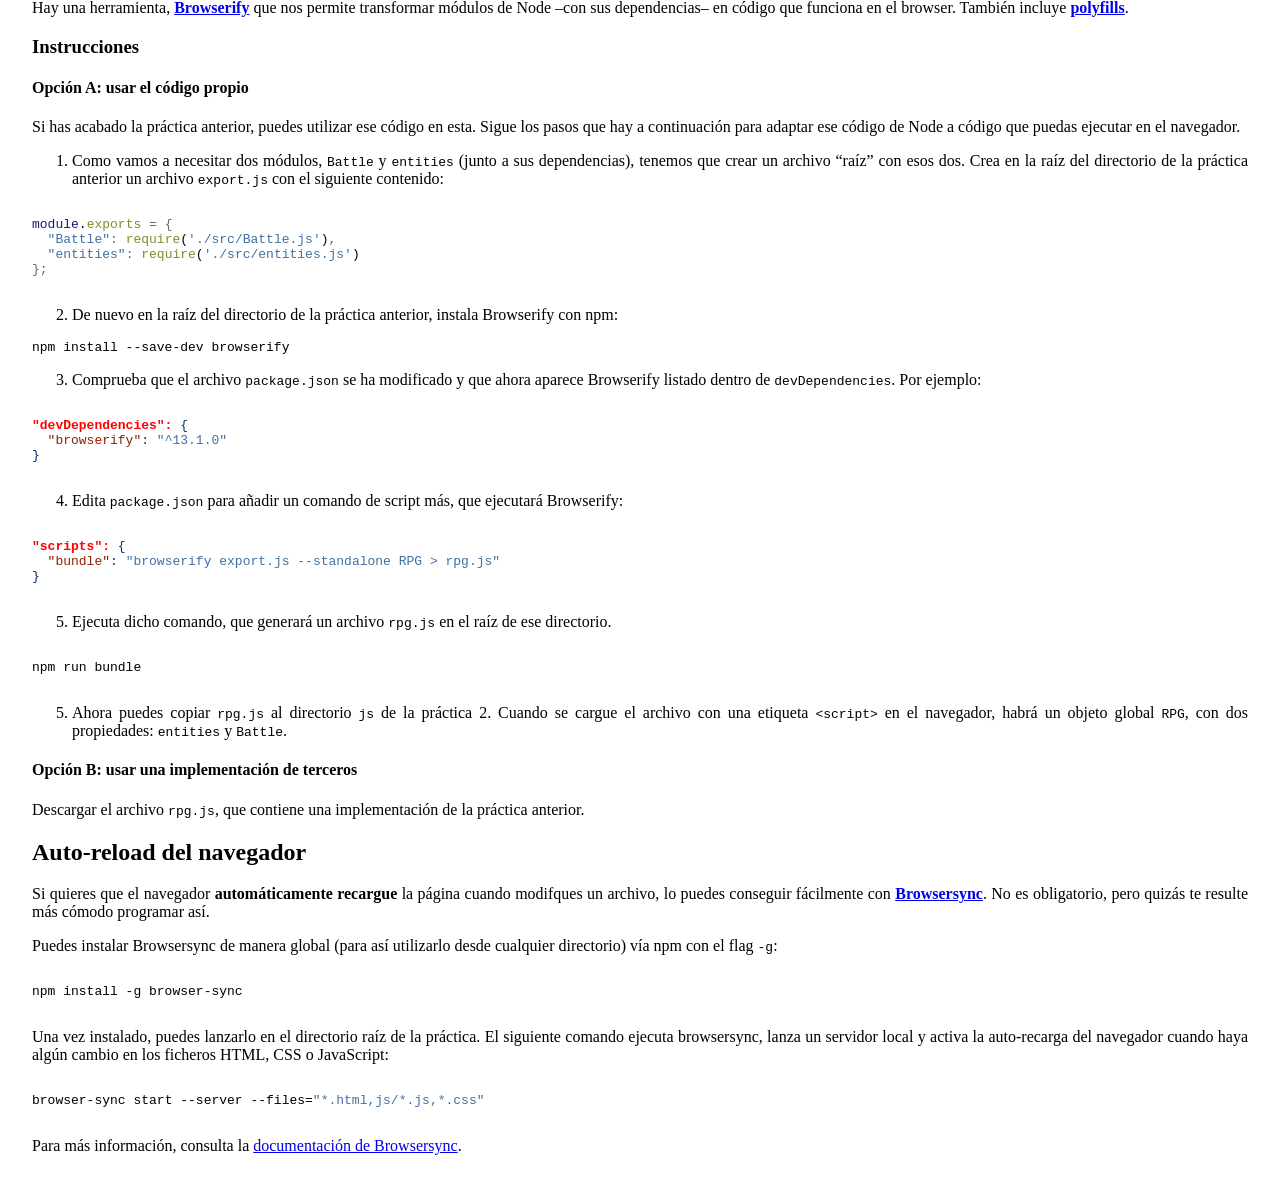
<file: README.html>
<!DOCTYPE html PUBLIC "-//W3C//DTD XHTML 1.0 Transitional//EN" "http://www.w3.org/TR/xhtml1/DTD/xhtml1-transitional.dtd">
<html xmlns="http://www.w3.org/1999/xhtml">
<head>
  <meta http-equiv="Content-Type" content="text/html; charset=utf-8" />
  <meta http-equiv="Content-Style-Type" content="text/css" />
  <meta name="generator" content="pandoc" />
  <title>Práctica 2: Cliente web para batallas RPG</title>
  <style type="text/css">code{white-space: pre;}</style>
  <style type="text/css">
div.sourceCode { overflow-x: auto; }
table.sourceCode, tr.sourceCode, td.lineNumbers, td.sourceCode {
  margin: 0; padding: 0; vertical-align: baseline; border: none; }
table.sourceCode { width: 100%; line-height: 100%; }
td.lineNumbers { text-align: right; padding-right: 4px; padding-left: 4px; color: #aaaaaa; border-right: 1px solid #aaaaaa; }
td.sourceCode { padding-left: 5px; }
code > span.kw { color: #007020; font-weight: bold; } /* Keyword */
code > span.dt { color: #902000; } /* DataType */
code > span.dv { color: #40a070; } /* DecVal */
code > span.bn { color: #40a070; } /* BaseN */
code > span.fl { color: #40a070; } /* Float */
code > span.ch { color: #4070a0; } /* Char */
code > span.st { color: #4070a0; } /* String */
code > span.co { color: #60a0b0; font-style: italic; } /* Comment */
code > span.ot { color: #007020; } /* Other */
code > span.al { color: #ff0000; font-weight: bold; } /* Alert */
code > span.fu { color: #06287e; } /* Function */
code > span.er { color: #ff0000; font-weight: bold; } /* Error */
code > span.wa { color: #60a0b0; font-weight: bold; font-style: italic; } /* Warning */
code > span.cn { color: #880000; } /* Constant */
code > span.sc { color: #4070a0; } /* SpecialChar */
code > span.vs { color: #4070a0; } /* VerbatimString */
code > span.ss { color: #bb6688; } /* SpecialString */
code > span.im { } /* Import */
code > span.va { color: #19177c; } /* Variable */
code > span.cf { color: #007020; font-weight: bold; } /* ControlFlow */
code > span.op { color: #666666; } /* Operator */
code > span.bu { } /* BuiltIn */
code > span.ex { } /* Extension */
code > span.pp { color: #bc7a00; } /* Preprocessor */
code > span.at { color: #7d9029; } /* Attribute */
code > span.do { color: #ba2121; font-style: italic; } /* Documentation */
code > span.an { color: #60a0b0; font-weight: bold; font-style: italic; } /* Annotation */
code > span.cv { color: #60a0b0; font-weight: bold; font-style: italic; } /* CommentVar */
code > span.in { color: #60a0b0; font-weight: bold; font-style: italic; } /* Information */
  </style>
  <link rel="stylesheet" href="docs.css" type="text/css" />
  <script src="https://cdn.mathjax.org/mathjax/latest/MathJax.js?config=TeX-AMS_CHTML-full" type="text/javascript"></script>
</head>
<body>
<div id="header">
<h1 class="title">Práctica 2: Cliente web para batallas RPG</h1>
</div>
<h2 id="enunciado">Enunciado</h2>
<p>La práctica consiste en implementar un cliente visual (en este caso, <strong>una página web</strong>) para el juego de batallas de la práctica anterior.</p>
<div class="figure">
<img src="doc-images/screenshot.png" alt="Captura de pantalla del cliente" />
<p class="caption">Captura de pantalla del cliente</p>
</div>
<p>Como punto de partida, se ha provisto de un esquelto de projecto con los siguientes archivos:</p>
<ul>
<li><code>index.html</code>: código HTML de partida</li>
<li><code>styles.css</code>: hoja de estilo</li>
<li><code>js/main.js</code>: el archivo de partida JavaScript</li>
<li><code>js/rpg.js</code>: un archivo con el código de la librería de batallas de la práctica. También puedes usar tu propio código (consulta la sección de <em>Adaptación del código de la práctica anterior</em>).</li>
</ul>
<p>En este código inicial se incluye ya implementado lo siguiente:</p>
<ul>
<li>Carga desde el archivo HTML de los recursos JavaScript y CSS.</li>
<li>Esqueleto HTML con una interfaz ya hecha. Puedes modificar este HTML para añadir más cosas, o cambiar elementos de la UI que no te convenzan, pero no es obligatorio.</li>
<li>Creación de una instancia de <code>Battle</code>, así como el setup de las <em>parties</em> y la subscripción a los eventos más relevantes. La información de dichos eventos se imprime por consola (lo cual puedes eliminar/modificar a tu gusto).</li>
</ul>
<p>Hay que implementar las siguientes <em>features</em>:</p>
<ul>
<li>Mostrar los personajes de ambas <em>parties</em>, con sus ID’s, puntos de vida y de maná.</li>
<li>Marcar qué personaje está seleccionado, cambiando su estilo o añadiendo un carácter especial (p.ej: <code>*</code>).</li>
<li>Marcar qué personajes están muertos, cambiando su estilo o añadiendo un carácter especial (p.ej: <code>✝</code>).</li>
<li>Implementar el menú de batalla con sus siguientes estados: selección de acción, selección de objetivo y selección de hechizo.</li>
<li>Mostrar información de qué ha pasado cada turno (p.ej <code>Bat attacked Wizz, but missed</code>).</li>
<li>Mostrar un mensaje al final de la batalla indicando cuál es el bando ganador.</li>
</ul>
<p>Para implementar estas <em>features</em> básicas, es recomendable seguir el procedimiento marcado por <strong>la <a href="GUIDE.html">guía</a> de la práctica</strong>.</p>
<p>Opcionalmente, para subir nota:</p>
<ul>
<li>En el menú de selección de objetivo, mostrar en un color diferente los personajes de cada <em>party</em>.</li>
<li>Al terminar la batalla, mostrar un botón o enlace para empezar una nueva (esto se puede hacer simplemente recargando la página).</li>
<li>Crear la composición de una o ambas <em>parties</em> de manera aleatoria.</li>
</ul>
<h2 id="criterios-de-evaluación">Criterios de evaluación</h2>
<p>Pueden ser <a href="criterios_evaluacion.html">consultados por separado</a>.</p>
<h2 id="adaptación-del-código-de-la-práctica-anterior">Adaptación del código de la práctica anterior</h2>
<p>En la versión actual de JavaScript no hay ningún mecanismo para gestionar módulos (por ejemplo, usando la función <code>require</code> como en Node). Es por esto que no podemos utilizar ni <code>require</code> ni <code>module.exports</code>.</p>
<p>Además, ciertas partes que forman parte de la librería estándar de Node, como el módulo <code>events</code> para implementar eventos, no forman parte del estándar JavaScript.</p>
<p>Hay una herramienta, <a href="http://browserify.org/"><strong>Browserify</strong></a> que nos permite transformar módulos de Node –con sus dependencias– en código que funciona en el browser. También incluye <a href="https://en.wikipedia.org/wiki/Polyfill"><strong>polyfills</strong></a>.</p>
<h3 id="instrucciones">Instrucciones</h3>
<h4 id="opción-a-usar-el-código-propio">Opción A: usar el código propio</h4>
<p>Si has acabado la práctica anterior, puedes utilizar ese código en esta. Sigue los pasos que hay a continuación para adaptar ese código de Node a código que puedas ejecutar en el navegador.</p>
<ol style="list-style-type: decimal">
<li>Como vamos a necesitar dos módulos, <code>Battle</code> y <code>entities</code> (junto a sus dependencias), tenemos que crear un archivo “raíz” con esos dos. Crea en la raíz del directorio de la práctica anterior un archivo <code>export.js</code> con el siguiente contenido:</li>
</ol>
<div class="sourceCode"><pre class="sourceCode javascript"><code class="sourceCode javascript"><span class="va">module</span>.<span class="at">exports</span> <span class="op">=</span> <span class="op">{</span>
  <span class="st">&quot;Battle&quot;</span><span class="op">:</span> <span class="at">require</span>(<span class="st">&#39;./src/Battle.js&#39;</span>)<span class="op">,</span>
  <span class="st">&quot;entities&quot;</span><span class="op">:</span> <span class="at">require</span>(<span class="st">&#39;./src/entities.js&#39;</span>)
<span class="op">};</span></code></pre></div>
<ol start="2" style="list-style-type: decimal">
<li>De nuevo en la raíz del directorio de la práctica anterior, instala Browserify con npm:</li>
</ol>
<pre><code>npm install --save-dev browserify</code></pre>
<ol start="3" style="list-style-type: decimal">
<li>Comprueba que el archivo <code>package.json</code> se ha modificado y que ahora aparece Browserify listado dentro de <code>devDependencies</code>. Por ejemplo:</li>
</ol>
<div class="sourceCode"><pre class="sourceCode json"><code class="sourceCode json"><span class="er">&quot;devDependencies&quot;:</span> <span class="fu">{</span>
  <span class="dt">&quot;browserify&quot;</span><span class="fu">:</span> <span class="st">&quot;^13.1.0&quot;</span>
<span class="fu">}</span></code></pre></div>
<ol start="4" style="list-style-type: decimal">
<li>Edita <code>package.json</code> para añadir un comando de script más, que ejecutará Browserify:</li>
</ol>
<div class="sourceCode"><pre class="sourceCode json"><code class="sourceCode json"><span class="er">&quot;scripts&quot;:</span> <span class="fu">{</span>
  <span class="dt">&quot;bundle&quot;</span><span class="fu">:</span> <span class="st">&quot;browserify export.js --standalone RPG &gt; rpg.js&quot;</span>
<span class="fu">}</span></code></pre></div>
<ol start="5" style="list-style-type: decimal">
<li>Ejecuta dicho comando, que generará un archivo <code>rpg.js</code> en el raíz de ese directorio.</li>
</ol>
<div class="sourceCode"><pre class="sourceCode bash"><code class="sourceCode bash"><span class="ex">npm</span> run bundle</code></pre></div>
<ol start="5" style="list-style-type: decimal">
<li>Ahora puedes copiar <code>rpg.js</code> al directorio <code>js</code> de la práctica 2. Cuando se cargue el archivo con una etiqueta <code>&lt;script&gt;</code> en el navegador, habrá un objeto global <code>RPG</code>, con dos propiedades: <code>entities</code> y <code>Battle</code>.</li>
</ol>
<h4 id="opción-b-usar-una-implementación-de-terceros">Opción B: usar una implementación de terceros</h4>
<p>Descargar el archivo <code>rpg.js</code>, que contiene una implementación de la práctica anterior.</p>
<!-- TODO: incluir el enlace aquí -->
<h2 id="auto-reload-del-navegador">Auto-reload del navegador</h2>
<p>Si quieres que el navegador <strong>automáticamente recargue</strong> la página cuando modifques un archivo, lo puedes conseguir fácilmente con <a href="https://www.browsersync.io/"><strong>Browsersync</strong></a>. No es obligatorio, pero quizás te resulte más cómodo programar así.</p>
<p>Puedes instalar Browsersync de manera global (para así utilizarlo desde cualquier directorio) vía npm con el flag <code>-g</code>:</p>
<div class="sourceCode"><pre class="sourceCode bash"><code class="sourceCode bash"><span class="ex">npm</span> install -g browser-sync</code></pre></div>
<p>Una vez instalado, puedes lanzarlo en el directorio raíz de la práctica. El siguiente comando ejecuta browsersync, lanza un servidor local y activa la auto-recarga del navegador cuando haya algún cambio en los ficheros HTML, CSS o JavaScript:</p>
<div class="sourceCode"><pre class="sourceCode bash"><code class="sourceCode bash"><span class="ex">browser-sync</span> start --server --files=<span class="st">&quot;*.html,js/*.js,*.css&quot;</span></code></pre></div>
<p>Para más información, consulta la <a href="https://www.browsersync.io/docs/command-line">documentación de Browsersync</a>.</p>
</body>
</html>
</file>
<file: styles.css>
body {
    line-height: 1.2;
    font-family: monospace;
    font-size: 18px;
}

main {
    max-width: 900px;
    margin-left: auto;
    margin-right: auto;
}

body > h1 {
    text-align: center;
}

p, li  {
    margin: 0.5em 0;
}

fieldset ul {
    padding-left: 0;
}

fieldset li {
    list-style-type: none;
}

button, input, select {
    font-family: monospace;
    font-size: 18px;
}

.parties {
    display: flex;
    justify-content: space-between;
}

.party {
    width: calc(50% - 2em);
    margin-left: 2em;
}

.party:first-child {
    margin-left: 0;
}

.party h1 {
    border-bottom: 1px solid #000;
}

.party li {
    list-style: none;
    text-transform: capitalize;
    position: relative;
}

.party ul {
    padding-left: 0;
}

.dead {
    text-decoration: line-through;
}

.active {
    background: rgba(255, 255, 0, 0.5);
}

.heroes {
    background: rgba(0, 255, 0, 0.5);
}

.monsters {
    background: rgba(255, 0, 0, 0.5);
}

.active::before {
    content: "► ";
    display: block;
    position: absolute;
    left: -1em;
}

.heroes::before {
    content: "► ";
    display: block;
    position: absolute;
    left: -1em;
}

.monsters::before {
    content: "► ";
    display: block;
    position: absolute;
    left: -1em;
}

.info {
    padding: 1em;
    background: #efefef;
    box-sizing: border-box;
}

.info strong {
    text-transform: capitalize;
}

.battle-menu .choices {
    text-transform: capitalize;
    padding-left: 0;
}

.battle-menu .choices li {
    list-style-type: none;
}

.battle-menu button {
    box-sizing: border-box;
    padding: 1em;
}
</file>
<file: docs.css>
body {
    font-family: georgia;
    margin-bottom: 2em;
    margin-top: 1em;
    margin-left: 2em;
    margin-right: 2em;
    text-align: justify;
    /* width: 35em; */
    alignment-baseline: central;
}

h1.title {
    font-size: 3em;
    text-align: center;
}

h2.author {
    text-align: center;
}

h3.date {
    text-align: center;
}
</file>
